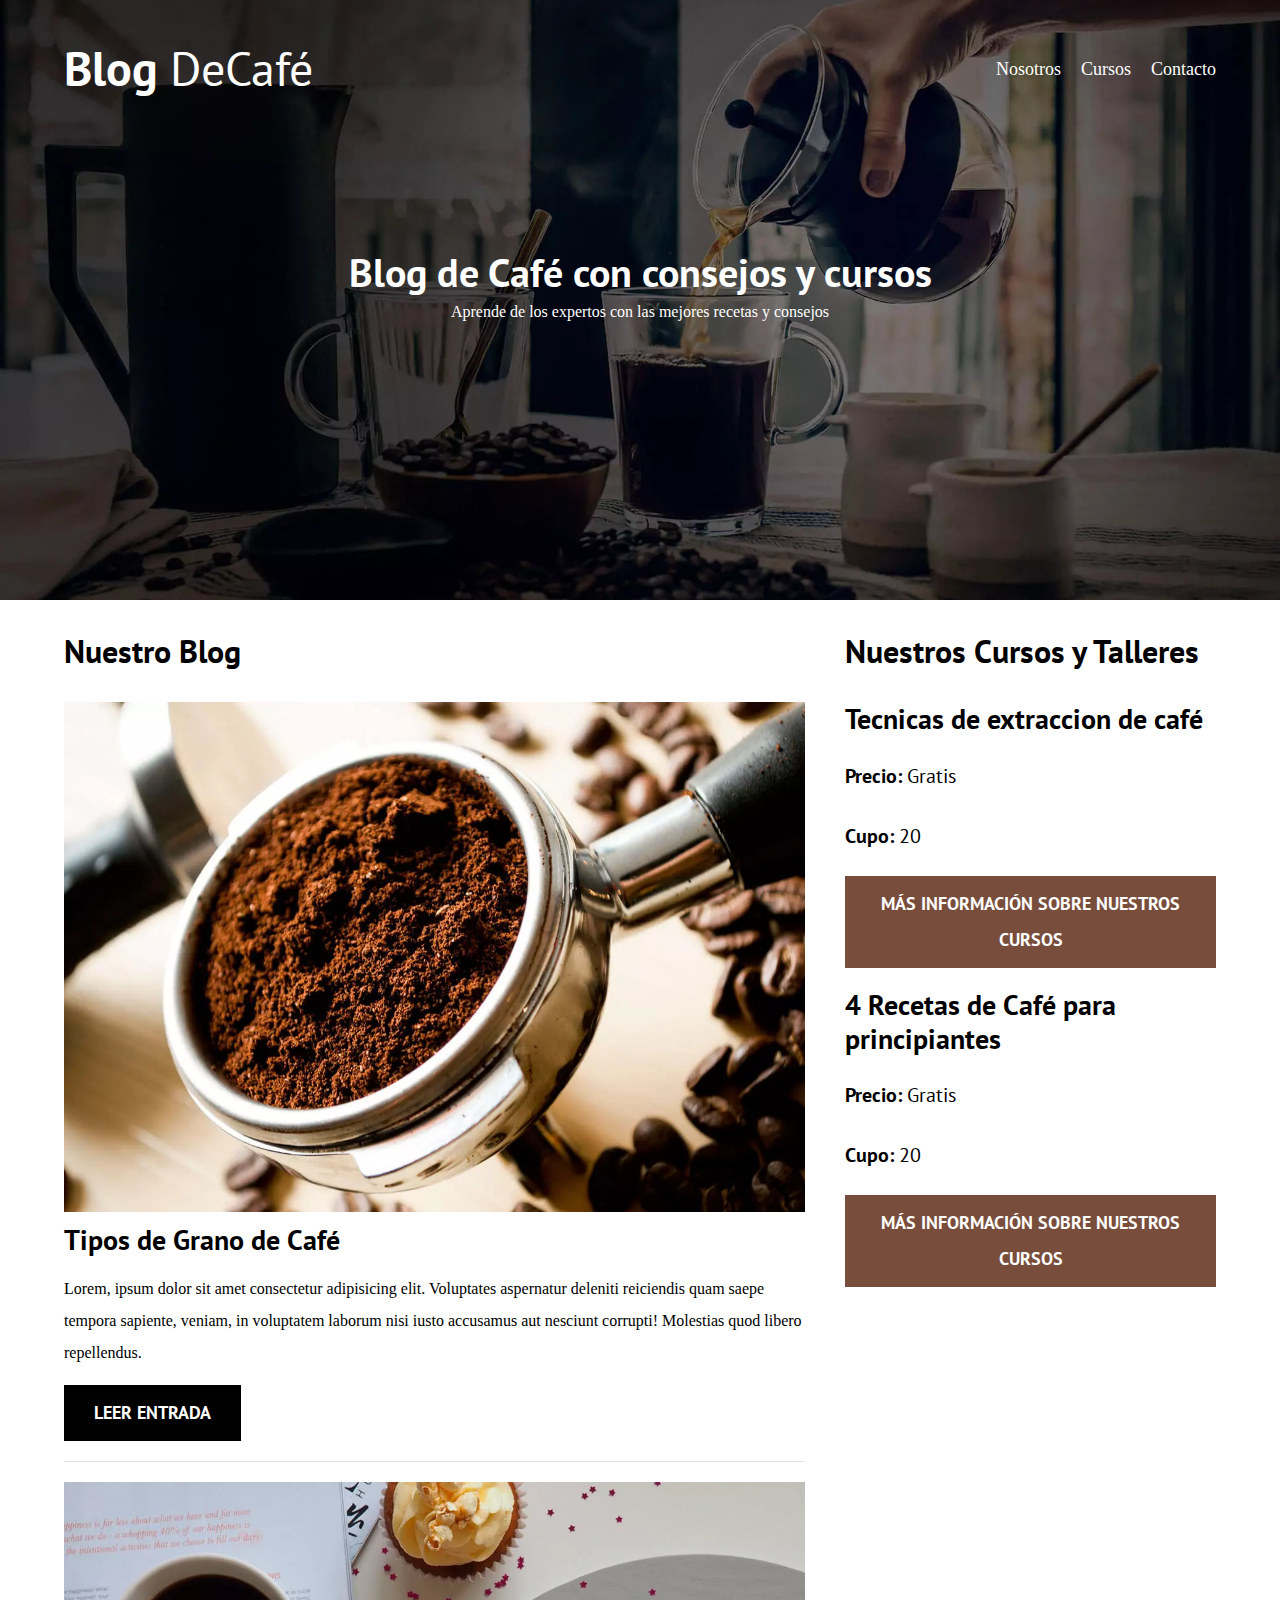
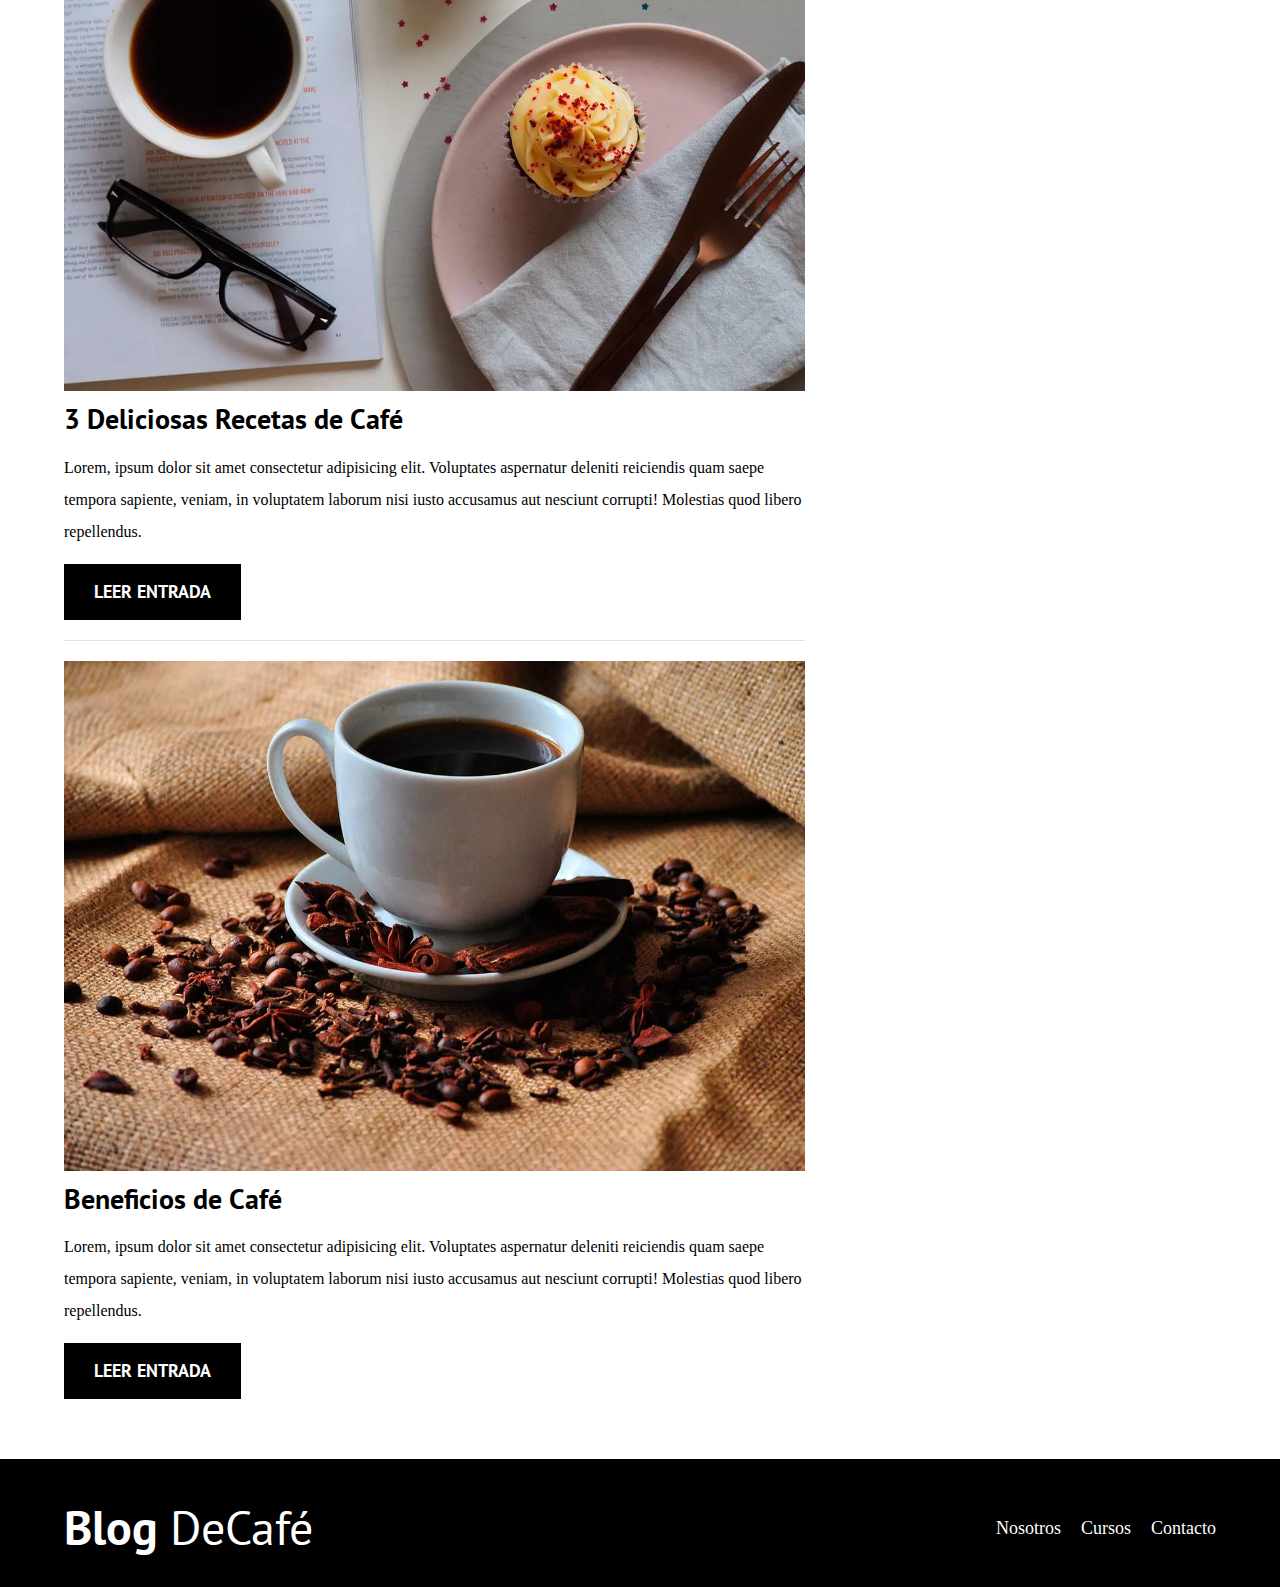
<file: index.html>
<!DOCTYPE html>
<html lang="en">
<head>
    <meta charset="UTF-8">
    <meta name="viewport" content="width=device-width, initial-scale=1.0">
    <title>BlogDeCafé</title>
    <meta name="description" content="Página web de blog de café">
    <!-- prefetch -->
    <link rel="prefetch" href="nosotros.html" as="document">
  
    <!-- preload -->
    <link rel="preload" href="css/normalize.css" as="style">
    <link rel="stylesheet" href="css/normalize.css">

    <link rel="preload" href="https://fonts.googleapis.com/css2?family=Open+Sans&family=PT+Sans:wght@400;700&display=swap" as="font" crossorigin="crossorigin" >
    <link href="https://fonts.googleapis.com/css2?family=Open+Sans&family=PT+Sans:wght@400;700&display=swap" rel="stylesheet" as="font">

    <link rel="preload" href="css/style.css" as="style">
    <link rel="stylesheet" href="css/style.css">

    <link rel="preload" href="img/blog1.jpg" as="image">
</head>
<body>

    <header class="header">

        <div class="contenedor">
            <div class="barra">
                <a class="logo" href="index.html">
                    <h1 class="logo_nombre no-margin centrar-texto">Blog <span class="logo__bold">DeCafé</span></h1>
                </a>

                <nav class="navegacion">
                    <a href="nosotros.html" class="navegacion__enlace">Nosotros</a>
                    <a href="cursos.html" class="navegacion__enlace">Cursos</a>
                    <a href="contacto.html" class="navegacion__enlace">Contacto</a>
                </nav>
            </div>
        </div>
        
        <div class="header__texto">
            <h2 class="no-margin">Blog de Café con consejos y cursos </h2>
            <p class="no-margin">Aprende de los expertos con las mejores recetas y consejos</p>
        </div>
    </header>

    <div class="contenedor contenido-principal">
        <main class="blog">
            <h3>Nuestro Blog</h3>
            <article class="entrada">
                <div class="entrada_imagen">
                    <picture>
                        <source loading="lazy" srcset="img/blog1.webp" type="image/webp">
                        <img loading="lazy" src="img/blog1.jpg" alt="imagen blog">
                    </picture>
                    
                </div>
                <div class="entrada__contenido">
                    <h4 class="no-margin">Tipos de Grano de Café</h4>
                    <p>Lorem, ipsum dolor sit amet consectetur adipisicing elit. Voluptates aspernatur deleniti reiciendis quam saepe tempora sapiente, veniam, in voluptatem laborum nisi iusto accusamus aut nesciunt corrupti! Molestias quod libero repellendus.</p>
                    <a href="entrada.html" class="boton boton--primario">Leer entrada</a>
                </div>
            </article>

            <article class="entrada">
                <div class="entrada_imagen">
                    <picture>
                        <source loading="lazy" srcset="img/blog2.webp" type="image/webp">             
                        <img loading="lazy" src="img/blog2.jpg" alt="imagen blog">            
                    </picture>           
                </div>
                <div class="entrada__contenido">
                    <h4 class="no-margin">3 Deliciosas Recetas de Café</h4>
                    <p>Lorem, ipsum dolor sit amet consectetur adipisicing elit. Voluptates aspernatur deleniti reiciendis quam saepe tempora sapiente, veniam, in voluptatem laborum nisi iusto accusamus aut nesciunt corrupti! Molestias quod libero repellendus.</p>
                    <a href="entrada.html" class="boton boton--primario">Leer entrada</a>
                </div>
            </article>

            <article class="entrada">
                <div class="entrada_imagen">
                    <picture>
                        <source loading="lazy" srcset="img/blog3.webp" type="image/webp">
                        <img loading="lazy" src="img/blog3.jpg" alt="imagen blog">
                    </picture>
                </div>
                <div class="entrada__contenido">
                    <h4 class="no-margin">Beneficios de Café</h4>
                    <p>Lorem, ipsum dolor sit amet consectetur adipisicing elit. Voluptates aspernatur deleniti reiciendis quam saepe tempora sapiente, veniam, in voluptatem laborum nisi iusto accusamus aut nesciunt corrupti! Molestias quod libero repellendus.</p>
                    <a href="entrada.html" class="boton boton--primario">Leer entrada</a>
                </div>
            </article>

        </main>
        <aside class="sidebar">
            <h3>Nuestros Cursos y Talleres</h3>

            <ul class="cursos no-padding">
                <li class="widget-curso">
                    <h4 class="no-margin">Tecnicas de extraccion de café</h4>
                    <p class="widget-curso__label">Precio:
                        <span class="widget-curso__info">Gratis</span>
                    </p>
                    <p class="widget-curso__label">Cupo:
                        <span class="widget-curso__info">20</span>
                    </p>
                    <a href="entrada.html" class="boton boton--secundario">Más Información sobre nuestros cursos</a>
                </li>

                <li class="widget-curso">
                    <h4 class="no-margin">4 Recetas de Café para principiantes</h4>
                    <p class="widget-curso__label">Precio:
                        <span class="widget-curso__info">Gratis</span>
                    </p>
                    <p class="widget-curso__label">Cupo:
                        <span class="widget-curso__info">20</span>
                    </p>
                    <a href="entrada.html" class="boton boton--secundario">Más Información sobre nuestros cursos</a>
                </li>
            </ul>
        </aside>
    </div>
    <footer class="footer">
        <div class="contenedor">
            <div class="barra">
                <a class="logo" href="index.html">
                    <h1 class="logo_nombre no-margin centrar-texto">Blog <span class="logo__bold">DeCafé</span></h1>
                </a>

                <nav class="navegacion">
                    <a href="nosotros.html" class="navegacion__enlace">Nosotros</a>
                    <a href="cursos.html" class="navegacion__enlace">Cursos</a>
                    <a href="contacto.html" class="navegacion__enlace">Contacto</a>
                </nav>
            </div>
        </div>
    </footer>
    <script src="js/modernizr.js"></script>
</body>
</html>
</file>
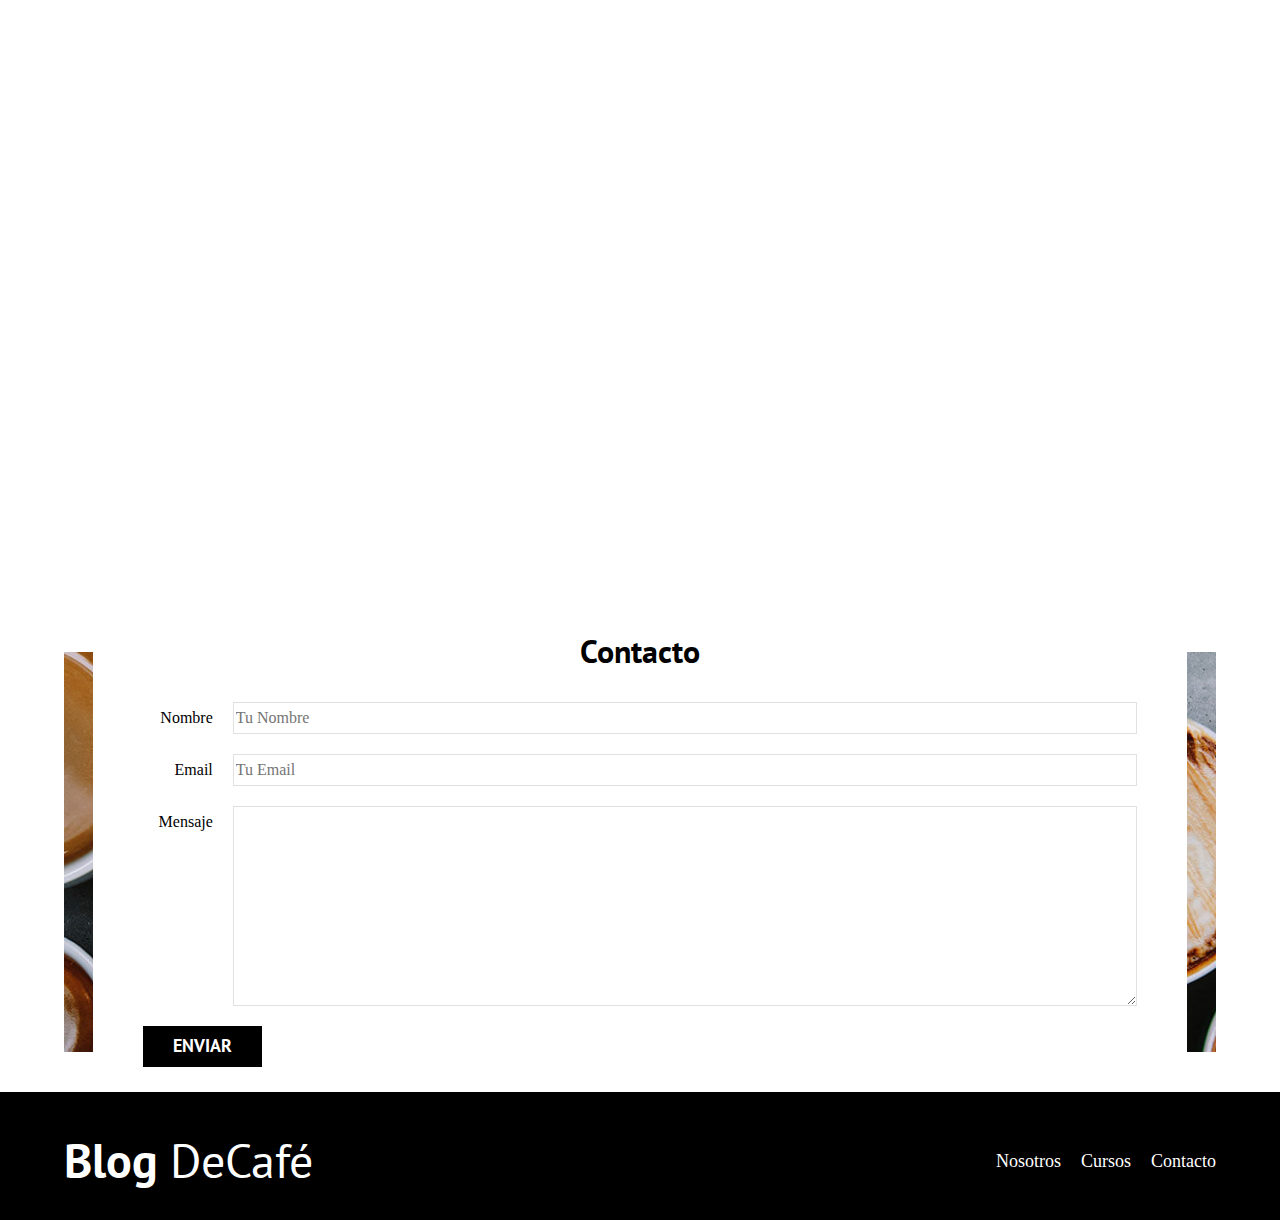
<file: contacto.html>
<!DOCTYPE html>
<html lang="en">
<head>
    <meta charset="UTF-8">
    <meta name="viewport" content="width=device-width, initial-scale=1.0">
    <title>BlogDeCafé</title>
    <link rel="stylesheet" href="css/normalize.css">
    <link rel="stylesheet" href="css/style.css">
    <link rel="preconnect" href="https://fonts.googleapis.com">
<link rel="preconnect" href="https://fonts.gstatic.com" crossorigin>
<link href="https://fonts.googleapis.com/css2?family=Open+Sans&family=PT+Sans:wght@400;700&display=swap" rel="stylesheet">
</head>
<body>

    <header class="header">

        <div class="contenedor">
            <div class="barra">
                <a class="logo" href="index.html">
                    <h1 class="logo_nombre no-margin centrar-texto">Blog <span class="logo__bold">DeCafé</span></h1>
                </a>

                <nav class="navegacion">
                    <a href="nosotros.html" class="navegacion__enlace">Nosotros</a>
                    <a href="cursos.html" class="navegacion__enlace">Cursos</a>
                    <a href="contacto.html" class="navegacion__enlace">Contacto</a>
                </nav>
            </div>
        </div>
        
        <div class="header__texto">
            <h2 class="no-margin">Blog de Café con consejos y cursos </h2>
            <p class="no-margin">Aprende de los expertos con las mejores recetas y consejos</p>
        </div>
    </header>

    <main class="contenedor ">
        <h3 class="centrar-texto">Contacto</h3>
        <div class="contacto-bg">
            <form class="formulario">
                <div class="campo">
                    <label class="campo__label" for="nombre">Nombre</label>
                    <input class="campo__field" type="text" placeholder="Tu Nombre" id="nombre">
                </div>
                
                <div class="campo">
                    <label class="campo__label" for="email">Email</label>
                    <input class="campo__field" type="email" placeholder="Tu Email" id="email">
                </div>

                <div class="campo">
                    <label class="campo__label" for="mensaje">Mensaje</label>
                    <textarea class="campo__field campo__field--textarea" id="mensaje"></textarea>
                </div>

                <div class="campo">
                    <input type="submit" value="enviar" class="boton boton--primario">
                </div>
            </form>
        </div>
      
       </div>
    </main>
    <footer class="footer">
        <div class="contenedor">
            <div class="barra">
                <a class="logo" href="index.html">
                    <h1 class="logo_nombre no-margin centrar-texto">Blog <span class="logo__bold">DeCafé</span></h1>
                </a>

                <nav class="navegacion">
                    <a href="nosotros.html" class="navegacion__enlace">Nosotros</a>
                    <a href="cursos.html" class="navegacion__enlace">Cursos</a>
                    <a href="contacto.html" class="navegacion__enlace">Contacto</a>
                </nav>
            </div>
        </div>
    </footer>

</body>
</html>
</file>
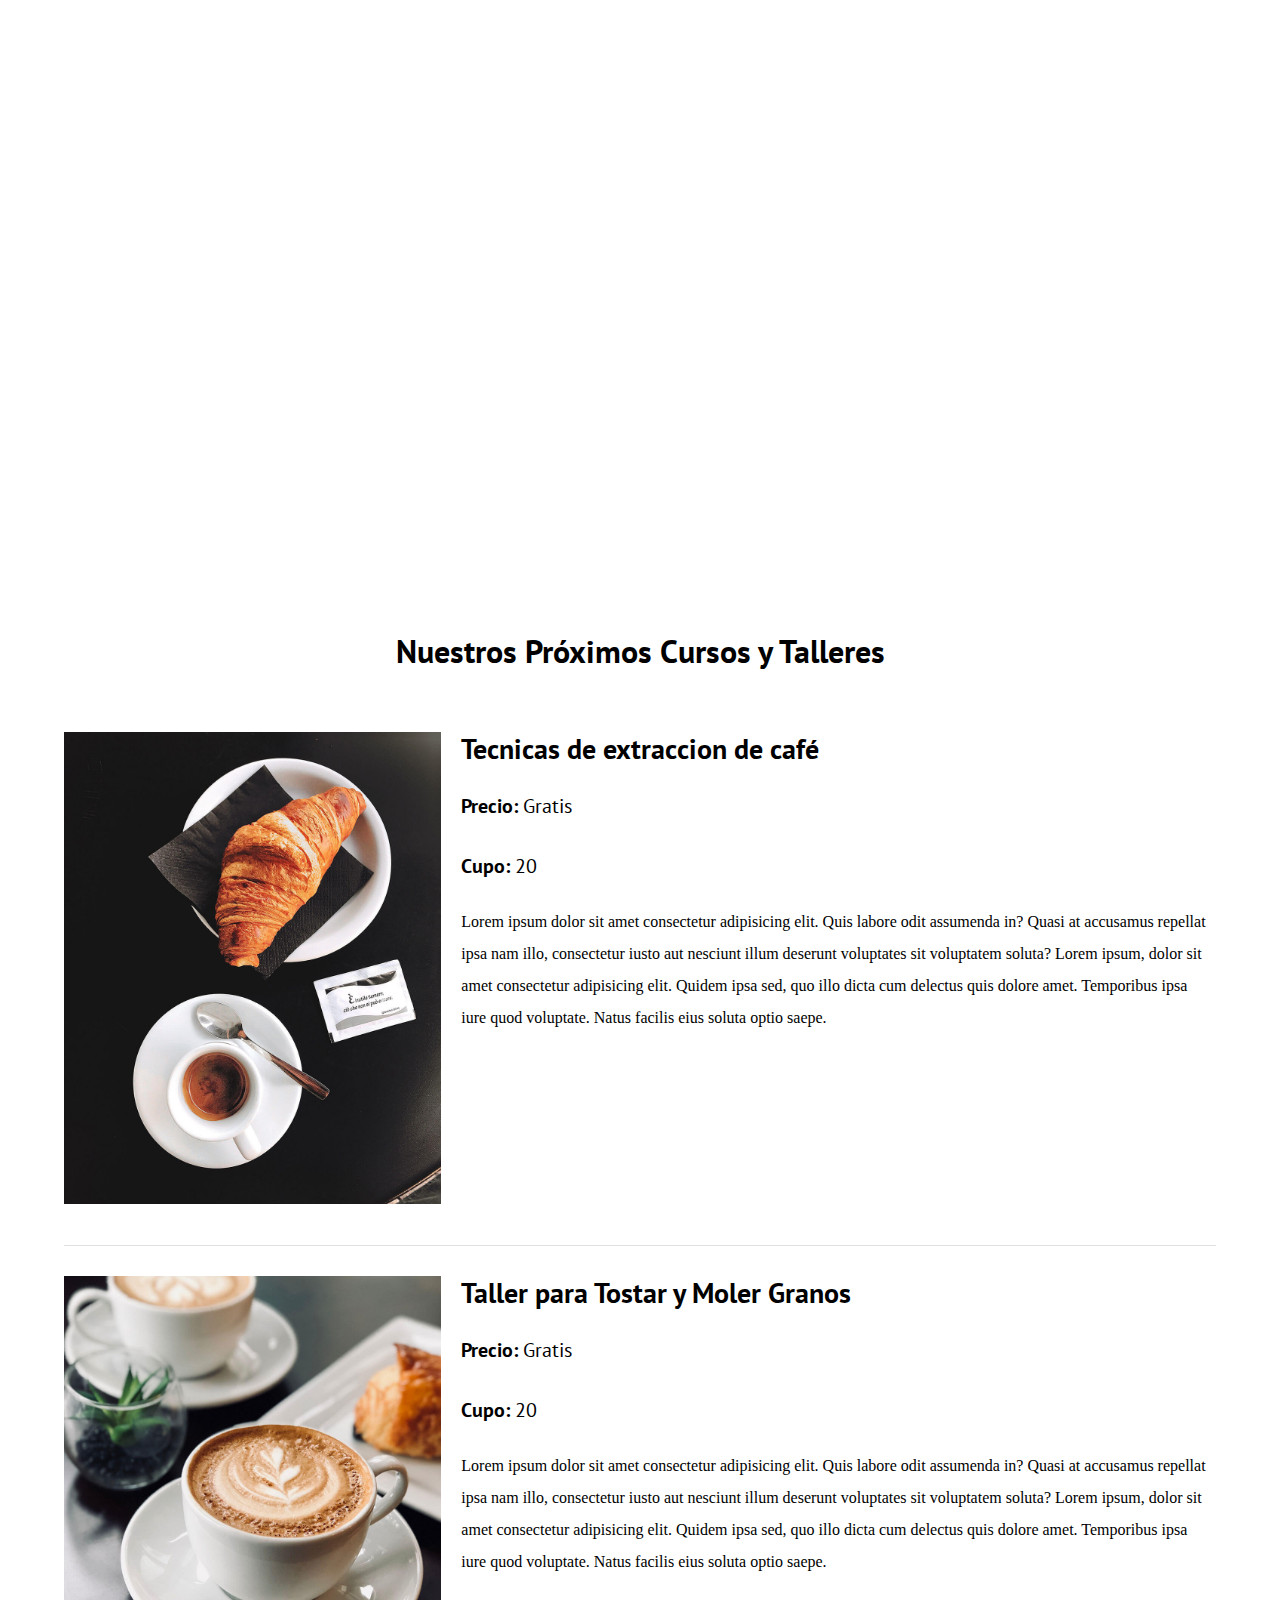
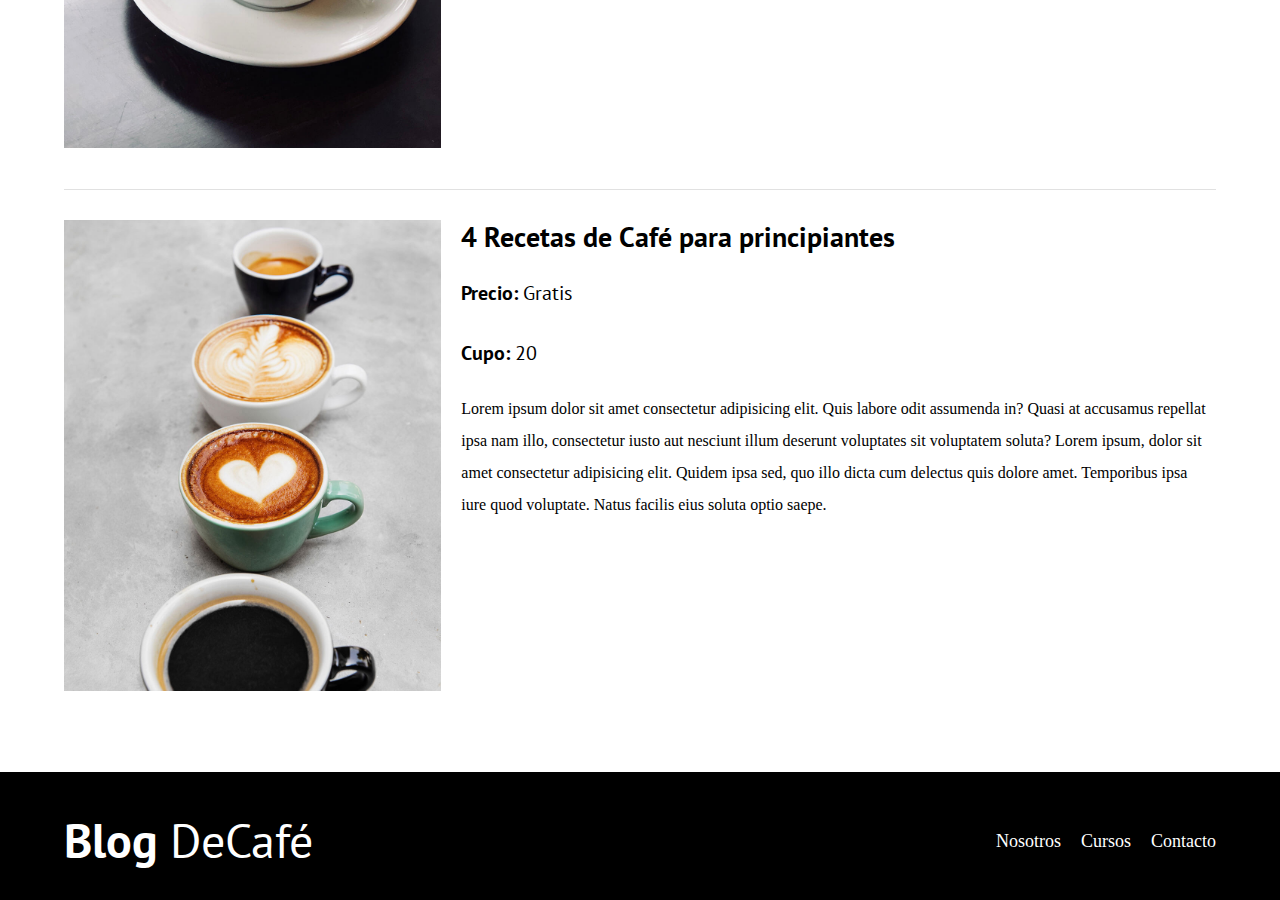
<file: cursos.html>
<!DOCTYPE html>
<html lang="en">
<head>
    <meta charset="UTF-8">
    <meta name="viewport" content="width=device-width, initial-scale=1.0">
    <title>BlogDeCafé</title>
    <link rel="stylesheet" href="css/normalize.css">
    <link rel="stylesheet" href="css/style.css">
    <link rel="preconnect" href="https://fonts.googleapis.com">
<link rel="preconnect" href="https://fonts.gstatic.com" crossorigin>
<link href="https://fonts.googleapis.com/css2?family=Open+Sans&family=PT+Sans:wght@400;700&display=swap" rel="stylesheet">
</head>
<body>

    <header class="header">

        <div class="contenedor">
            <div class="barra">
                <a class="logo" href="index.html">
                    <h1 class="logo_nombre no-margin centrar-texto">Blog <span class="logo__bold">DeCafé</span></h1>
                </a>

                <nav class="navegacion">
                    <a href="nosotros.html" class="navegacion__enlace">Nosotros</a>
                    <a href="cursos.html" class="navegacion__enlace">Cursos</a>
                    <a href="contacto.html" class="navegacion__enlace">Contacto</a>
                </nav>
            </div>
        </div>
        
        <div class="header__texto">
            <h2 class="no-margin">Blog de Café con consejos y cursos </h2>
            <p class="no-margin">Aprende de los expertos con las mejores recetas y consejos</p>
        </div>
    </header>

    <main class="contenedor ">
       <h3 class="centrar-texto">Nuestros Próximos Cursos y Talleres</h3>

        <div class="curso">
            <div class="curso__imagen">
                <img src="img/curso1.jpg" alt="imagen del curso">
            </div>
            <div class="curso__informacion">
                <h4 class="no-margin">Tecnicas de extraccion de café</h4>
            <p class="curso__label">Precio:
                <span class="curso__info">Gratis</span>
            </p>
            <p class="curso__label">Cupo:
                <span class="curso__info">20</span>
            </p>
            <p class="curso__descripcion">
                Lorem ipsum dolor sit amet consectetur adipisicing elit. Quis labore odit assumenda in? Quasi at accusamus repellat ipsa nam illo, consectetur iusto aut nesciunt illum deserunt voluptates sit voluptatem soluta? Lorem ipsum, dolor sit amet consectetur adipisicing elit. Quidem ipsa sed, quo illo dicta cum delectus quis dolore amet. Temporibus ipsa iure quod voluptate. Natus facilis eius soluta optio saepe.
            </p>
            </div> <!--.curso-informacion-->
        </div>  <!--.curso-->

        <div class="curso">
            <div class="curso__imagen">
                <img src="img/curso2.jpg" alt="imagen del curso">
            </div>
            <div class="curso__informacion">
                <h4 class="no-margin">Taller para Tostar y Moler Granos</h4>
            <p class="curso__label">Precio:
                <span class="curso__info">Gratis</span>
            </p>
            <p class="curso__label">Cupo:
                <span class="curso__info">20</span>
            </p>
            <p class="curso__descripcion">
                Lorem ipsum dolor sit amet consectetur adipisicing elit. Quis labore odit assumenda in? Quasi at accusamus repellat ipsa nam illo, consectetur iusto aut nesciunt illum deserunt voluptates sit voluptatem soluta? Lorem ipsum, dolor sit amet consectetur adipisicing elit. Quidem ipsa sed, quo illo dicta cum delectus quis dolore amet. Temporibus ipsa iure quod voluptate. Natus facilis eius soluta optio saepe.
            </p>
            </div> <!--.curso-informacion-->
        </div>  <!--.curso-->

        <div class="curso">
            <div class="curso__imagen">
                <img src="img/curso3.jpg" alt="imagen del curso">
            </div>
            <div class="curso__informacion">
                <h4 class="no-margin">4 Recetas de Café para principiantes</h4>
            <p class="curso__label">Precio:
                <span class="curso__info">Gratis</span>
            </p>
            <p class="curso__label">Cupo:
                <span class="curso__info">20</span>
            </p>
            <p class="curso__descripcion">
                Lorem ipsum dolor sit amet consectetur adipisicing elit. Quis labore odit assumenda in? Quasi at accusamus repellat ipsa nam illo, consectetur iusto aut nesciunt illum deserunt voluptates sit voluptatem soluta? Lorem ipsum, dolor sit amet consectetur adipisicing elit. Quidem ipsa sed, quo illo dicta cum delectus quis dolore amet. Temporibus ipsa iure quod voluptate. Natus facilis eius soluta optio saepe.
            </p>
            </div> <!--.curso-informacion-->
        </div>  <!--.curso-->
       
    </main>
    <footer class="footer">
        <div class="contenedor">
            <div class="barra">
                <a class="logo" href="index.html">
                    <h1 class="logo_nombre no-margin centrar-texto">Blog <span class="logo__bold">DeCafé</span></h1>
                </a>

                <nav class="navegacion">
                    <a href="nosotros.html" class="navegacion__enlace">Nosotros</a>
                    <a href="cursos.html" class="navegacion__enlace">Cursos</a>
                    <a href="contacto.html" class="navegacion__enlace">Contacto</a>
                </nav>
            </div>
        </div>
    </footer>

</body>
</html>
</file>
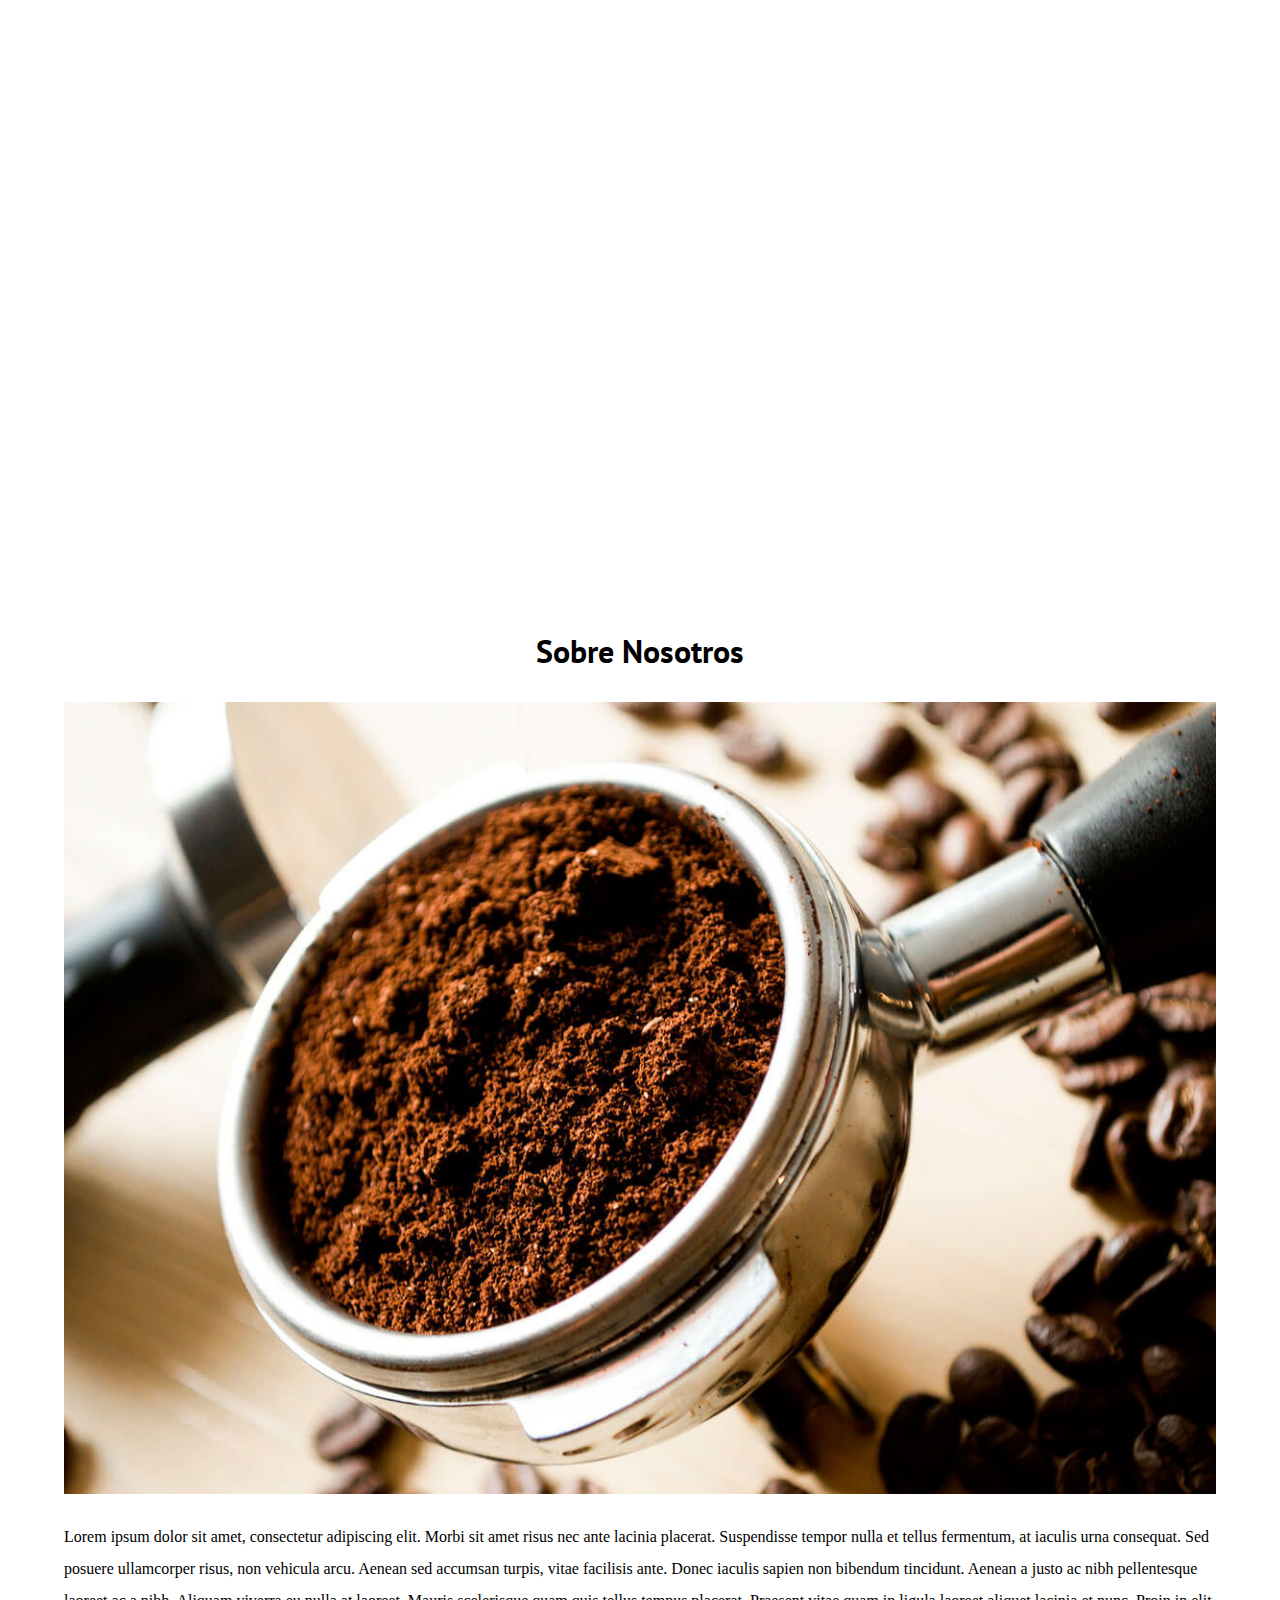
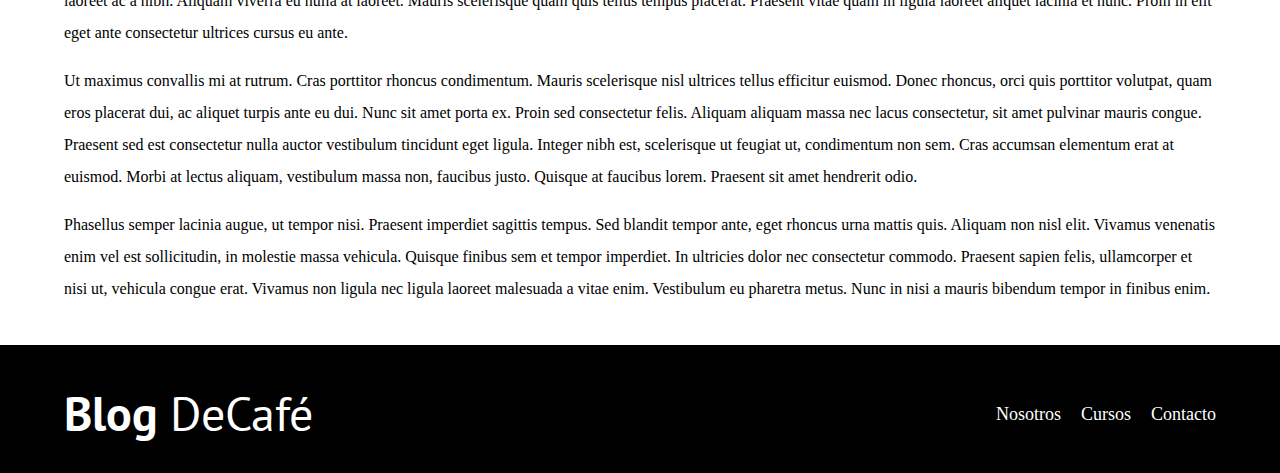
<file: entrada.html>
<!DOCTYPE html>
<html lang="en">
<head>
    <meta charset="UTF-8">
    <meta name="viewport" content="width=device-width, initial-scale=1.0">
    <title>BlogDeCafé</title>
    <link rel="stylesheet" href="css/normalize.css">
    <link rel="stylesheet" href="css/style.css">
    <link rel="preconnect" href="https://fonts.googleapis.com">
<link rel="preconnect" href="https://fonts.gstatic.com" crossorigin>
<link href="https://fonts.googleapis.com/css2?family=Open+Sans&family=PT+Sans:wght@400;700&display=swap" rel="stylesheet">
</head>
<body>

    <header class="header">

        <div class="contenedor">
            <div class="barra">
                <a class="logo" href="index.html">
                    <h1 class="logo_nombre no-margin centrar-texto">Blog <span class="logo__bold">DeCafé</span></h1>
                </a>

                <nav class="navegacion">
                    <a href="nosotros.html" class="navegacion__enlace">Nosotros</a>
                    <a href="cursos.html" class="navegacion__enlace">Cursos</a>
                    <a href="contacto.html" class="navegacion__enlace">Contacto</a>
                </nav>
            </div>
        </div>
        
        <div class="header__texto">
            <h2 class="no-margin">Blog de Café con consejos y cursos </h2>
            <p class="no-margin">Aprende de los expertos con las mejores recetas y consejos</p>
        </div>
    </header>

    <main class="contenedor ">
       <h3 class="centrar-texto">Sobre Nosotros</h3>

       <img src="img/blog1.jpg" alt="imagen del blog">
       <p>Lorem ipsum dolor sit amet, consectetur adipiscing elit. Morbi sit amet risus nec ante lacinia placerat. Suspendisse tempor nulla et tellus fermentum, at iaculis urna consequat. Sed posuere ullamcorper risus, non vehicula arcu. Aenean sed accumsan turpis, vitae facilisis ante. Donec iaculis sapien non bibendum tincidunt. Aenean a justo ac nibh pellentesque laoreet ac a nibh. Aliquam viverra eu nulla at laoreet. Mauris scelerisque quam quis tellus tempus placerat. Praesent vitae quam in ligula laoreet aliquet lacinia et nunc. Proin in elit eget ante consectetur ultrices cursus eu ante.</p>

        <p>Ut maximus convallis mi at rutrum. Cras porttitor rhoncus condimentum. Mauris scelerisque nisl ultrices tellus efficitur euismod. Donec rhoncus, orci quis porttitor volutpat, quam eros placerat dui, ac aliquet turpis ante eu dui. Nunc sit amet porta ex. Proin sed consectetur felis. Aliquam aliquam massa nec lacus consectetur, sit amet pulvinar mauris congue. Praesent sed est consectetur nulla auctor vestibulum tincidunt eget ligula. Integer nibh est, scelerisque ut feugiat ut, condimentum non sem. Cras accumsan elementum erat at euismod. Morbi at lectus aliquam, vestibulum massa non, faucibus justo. Quisque at faucibus lorem. Praesent sit amet hendrerit odio.</p>
        
        <p>Phasellus semper lacinia augue, ut tempor nisi. Praesent imperdiet sagittis tempus. Sed blandit tempor ante, eget rhoncus urna mattis quis. Aliquam non nisl elit. Vivamus venenatis enim vel est sollicitudin, in molestie massa vehicula. Quisque finibus sem et tempor imperdiet. In ultricies dolor nec consectetur commodo. Praesent sapien felis, ullamcorper et nisi ut, vehicula congue erat. Vivamus non ligula nec ligula laoreet malesuada a vitae enim. Vestibulum eu pharetra metus. Nunc in nisi a mauris bibendum tempor in finibus enim.</p>
    </main>
    <footer class="footer">
        <div class="contenedor">
            <div class="barra">
                <a class="logo" href="index.html">
                    <h1 class="logo_nombre no-margin centrar-texto">Blog <span class="logo__bold">DeCafé</span></h1>
                </a>

                <nav class="navegacion">
                    <a href="nosotros.html" class="navegacion__enlace">Nosotros</a>
                    <a href="cursos.html" class="navegacion__enlace">Cursos</a>
                    <a href="contacto.html" class="navegacion__enlace">Contacto</a>
                </nav>
            </div>
        </div>
    </footer>

</body>
</html>
</file>
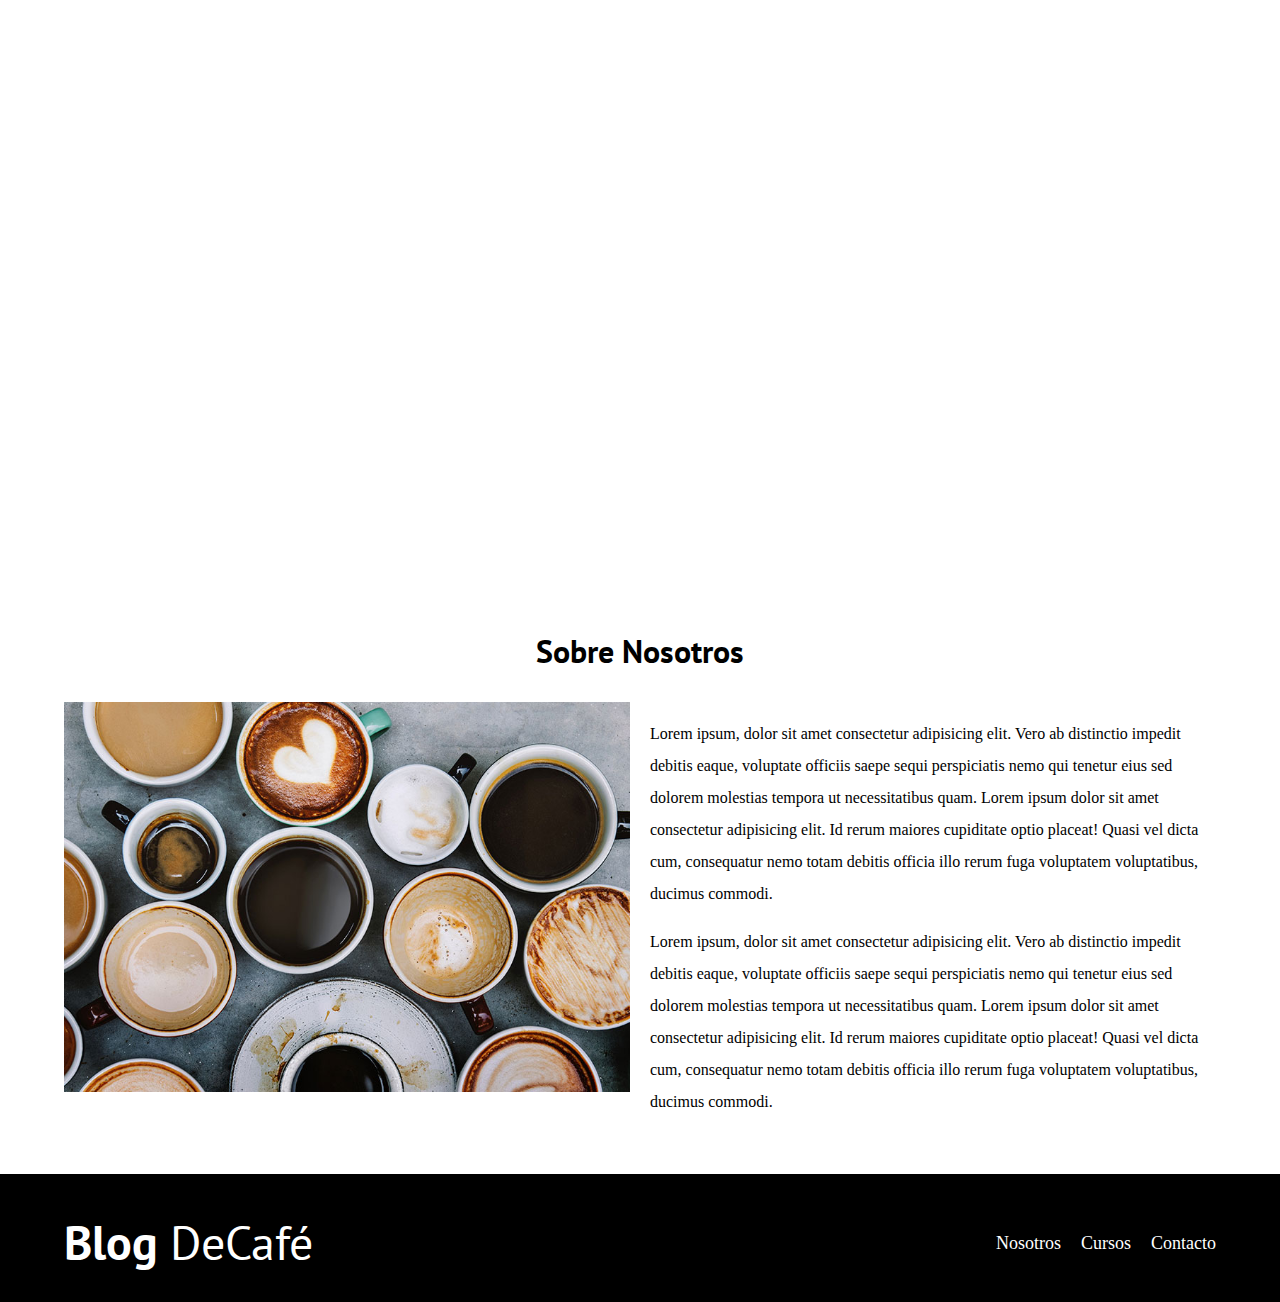
<file: nosotros.html>
<!DOCTYPE html>
<html lang="en">
<head>
    <meta charset="UTF-8">
    <meta name="viewport" content="width=device-width, initial-scale=1.0">
    <title>BlogDeCafé</title>
    <link rel="stylesheet" href="css/normalize.css">
    <link rel="stylesheet" href="css/style.css">
    <link rel="preconnect" href="https://fonts.googleapis.com">
<link rel="preconnect" href="https://fonts.gstatic.com" crossorigin>
<link href="https://fonts.googleapis.com/css2?family=Open+Sans&family=PT+Sans:wght@400;700&display=swap" rel="stylesheet">
</head>
<body>

    <header class="header">

        <div class="contenedor">
            <div class="barra">
                <a class="logo" href="index.html">
                    <h1 class="logo_nombre no-margin centrar-texto">Blog <span class="logo__bold">DeCafé</span></h1>
                </a>

                <nav class="navegacion">
                    <a href="nosotros.html" class="navegacion__enlace">Nosotros</a>
                    <a href="cursos.html" class="navegacion__enlace">Cursos</a>
                    <a href="contacto.html" class="navegacion__enlace">Contacto</a>
                </nav>
            </div>
        </div>
        
        <div class="header__texto">
            <h2 class="no-margin">Blog de Café con consejos y cursos </h2>
            <p class="no-margin">Aprende de los expertos con las mejores recetas y consejos</p>
        </div>
    </header>

    <main class="contenedor ">
       <h3 class="centrar-texto">Sobre Nosotros</h3>

       <div class="sobre-nosotros">
            <div class="sobre-nosotros__imagen">
                <img src="img/nosotros.jpg" alt="">
            </div>
            
            <div class="sobre-nosotros__texto">
               <p> Lorem ipsum, dolor sit amet consectetur adipisicing elit. Vero ab distinctio impedit debitis eaque, voluptate officiis saepe sequi perspiciatis nemo qui tenetur eius sed dolorem molestias tempora ut necessitatibus quam.
                Lorem ipsum dolor sit amet consectetur adipisicing elit. Id rerum maiores cupiditate optio placeat! Quasi vel dicta cum, consequatur nemo totam debitis officia illo rerum fuga voluptatem voluptatibus, ducimus commodi.</p>

                <p> Lorem ipsum, dolor sit amet consectetur adipisicing elit. Vero ab distinctio impedit debitis eaque, voluptate officiis saepe sequi perspiciatis nemo qui tenetur eius sed dolorem molestias tempora ut necessitatibus quam.
                    Lorem ipsum dolor sit amet consectetur adipisicing elit. Id rerum maiores cupiditate optio placeat! Quasi vel dicta cum, consequatur nemo totam debitis officia illo rerum fuga voluptatem voluptatibus, ducimus commodi.</p>
            </div>
       </div>
    </main>
    <footer class="footer">
        <div class="contenedor">
            <div class="barra">
                <a class="logo" href="index.html">
                    <h1 class="logo_nombre no-margin centrar-texto">Blog <span class="logo__bold">DeCafé</span></h1>
                </a>

                <nav class="navegacion">
                    <a href="nosotros.html" class="navegacion__enlace">Nosotros</a>
                    <a href="cursos.html" class="navegacion__enlace">Cursos</a>
                    <a href="contacto.html" class="navegacion__enlace">Contacto</a>
                </nav>
            </div>
        </div>
    </footer>

</body>
</html>
</file>
<file: css/style.css>
:root{
    --fuenteHeading: "PT Sans" , sans-serif;
    --fuenteParrafo: "Open Sans" , sans.serif;

    --primario: #784D3C;
    --gris: #e1e1e1;
    --blanco: #ffffff;
    --negro: #000000;
}

html{
    box-sizing: border-box;
    font-size: 62.5%; /* 1 rem = 10px */
}
*,*:before, *:after {
    box-sizing: inherit;
}
body{
    font-family:var(--fuenteParrafo);
    font-size: 1.6rem;
    line-height: 2;
}

/** Globales **/
.contenedor {
    max-width: 120rem;
    width: 90%;
    width: min(90% , 120rem);
    margin: 0 auto;
}
a{
    text-decoration: none;
}
h1,h2,h3,h4{
    font-family: var(--fuenteHeading);
    line-height: 1.2;
}
h1{
    font-size: 4.8rem;
}
h2{
    font-size: 4rem;
}
h3{
    font-size: 3.2rem;
}
h4{
    font-size: 2.8rem;
}
img{
    max-width: 100%;
}

/** Utilidades **/
.no-margin{
    margin: 0;
}
.no-padding{
    padding: 0;
}
.centrar-texto{
    text-align: center;
}

/** Header **/
.webp .header{
    background-image: url(../img/banner.webp);
}
.no-webp .header{
    background-image: url(../img/banner.jpg);
}
.header{
    
    height: 60rem;
    background-size: cover;
    background-repeat: no-repeat;
    background-position: center center;
}
.header__texto{
    text-align: center;
    color: var(--blanco);
    margin-top: 5rem;
}
@media (min-width: 768px) { 
    .header__texto{
        margin-top: 15rem;
    }
 }
.barra{
    padding-top: 4rem;
}
@media (min-width: 768px) { 
    .barra{
        display: flex;
        justify-content: space-between;
        align-items: center;
    }
 }
.logo{
    color: var(--blanco);
}
.logo__nombre{
    font-weight: 400;
}
.logo__bold{
    font-weight: 400;
}
@media (min-width: 768px) { 
    .navegacion{
        display: flex;
        gap: 2rem;
    }
 }
.navegacion__enlace{
    display: block;
    text-align: center;
    font-size: 1.8rem;
    color: var(--blanco);
}
@media (min-width: 768px) { 
    .contenido-principal{
        display: grid;
        grid-template-columns: 2fr 1fr;
        column-gap: 4rem;
    }
 }
 .entrada{
    border-bottom: 1px solid var(--gris);
    margin-bottom: 2rem;
 }
 .entrada:last-of-type{
    border: none;
    margin-bottom: 0;
 }
.boton{
    display:block;
    font-family: var(--fuenteHeading);
    color: var(--blanco);
    text-align: center;
    padding: 1rem 3rem;
    font-size: 1.8rem;
    text-transform: uppercase;
    font-weight: 700;
    margin-bottom: 2rem;
    border: none;
}
@media (min-width: 768px) { 
    .boton{
        display: inline-block;
    }
 }
.boton:hover{
    cursor: pointer;
 }
.boton--primario{
    background-color: var(--negro);
}
.boton--secundario{
    background-color: var(--primario);
}
.cursos{
    list-style: none;
}
.widget.cuso{
    border-bottom: 1px solid var(--gris);
    margin-bottom: 2rem;
}
.widget.cuso:last-of-type{
    border: none;
    margin-bottom: 0;
}
.widget-curso__label{
    font-family: var(--fuenteHeading);
    font-weight: bold;
}
.widget-curso__info{
    font-weight: normal;
}
.widget-curso__label,
.widget-curso__info{
    font-size: 2rem;
}
.footer{
    background-color: var(--negro);
    padding-bottom: 3rem;
    margin-top: 4rem;
}

/** Sobre Nosotros **/
@media (min-width: 768px) { 
    .sobre-nosotros{
        display: grid;
        grid-template-columns: repeat(2 , 1fr);
        column-gap: 2rem;
    }
 }

 /* Cursos */
 .curso{
    padding: 3rem 0;
    border-bottom: 1px solid var(--gris)
 }
 @media (min-width: 768px) { 
     .curso{
        display: grid;
        grid-template-columns: 1fr 2fr;
        column-gap: 2rem;
     }
  }
 .curso:last-of-type {
    border:none
 }
 .curso__label{
    font-family: var(--fuenteHeading);
    font-weight: bold;
}
.curso__info{
    font-weight: normal;
}
.curso__label,
.curso__info{
    font-size: 2rem;
}

/* Contacto */
.contacto-bg{
    background-image: url(../img/contacto.jpg);
    height: 40rem;
    background-size: cover;
    background-repeat: no-repeat;
}

.formulario{
    background-color: var(--blanco);
    margin: -5rem auto 0 auto;
    width: 95%;
    padding: 5rem;
}
.campo{
    display: flex;
    margin-bottom: 2rem;
}
.campo__label{
    flex: 0 0 9rem;
    text-align: right;
    padding-right: 2rem;
}
.campo__field{
    flex: 1;
    border: 1px solid var(--gris)
}
.campo__field--textarea{
    height: 20rem;
}
</file>
